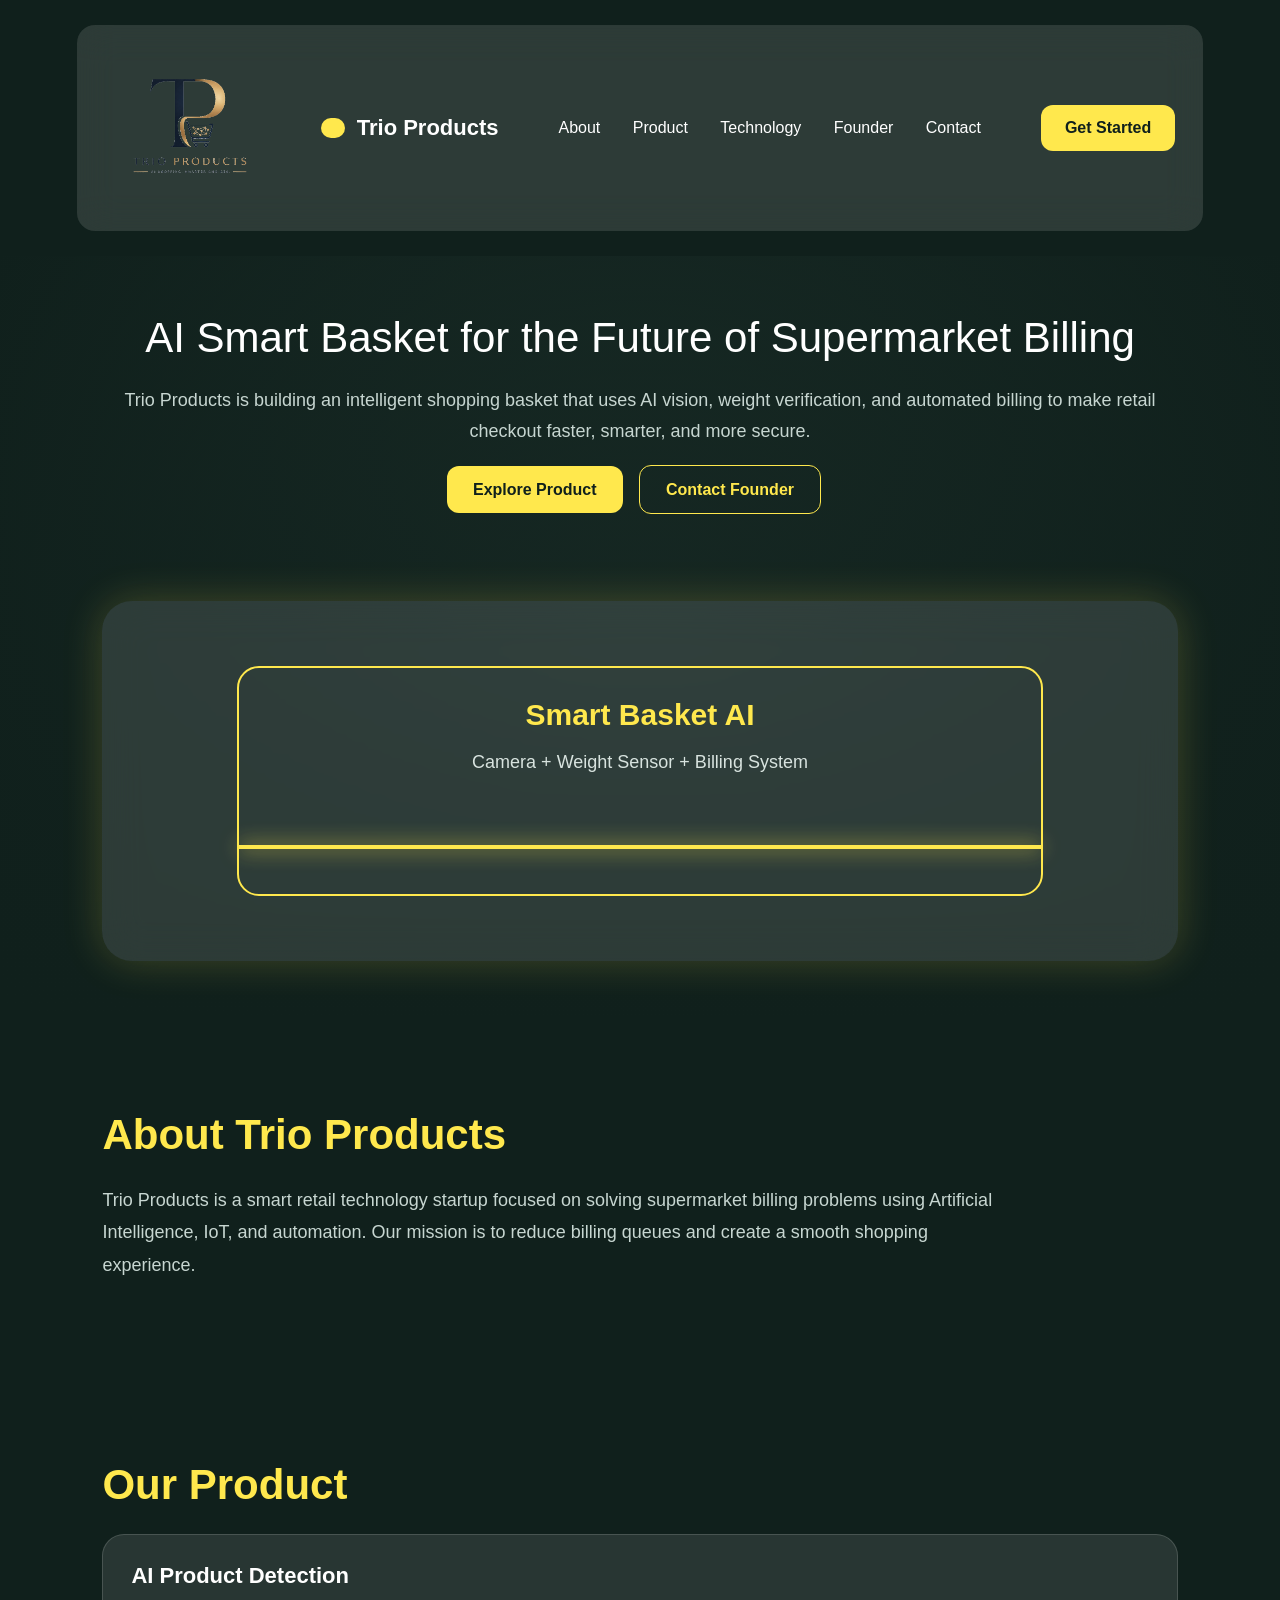
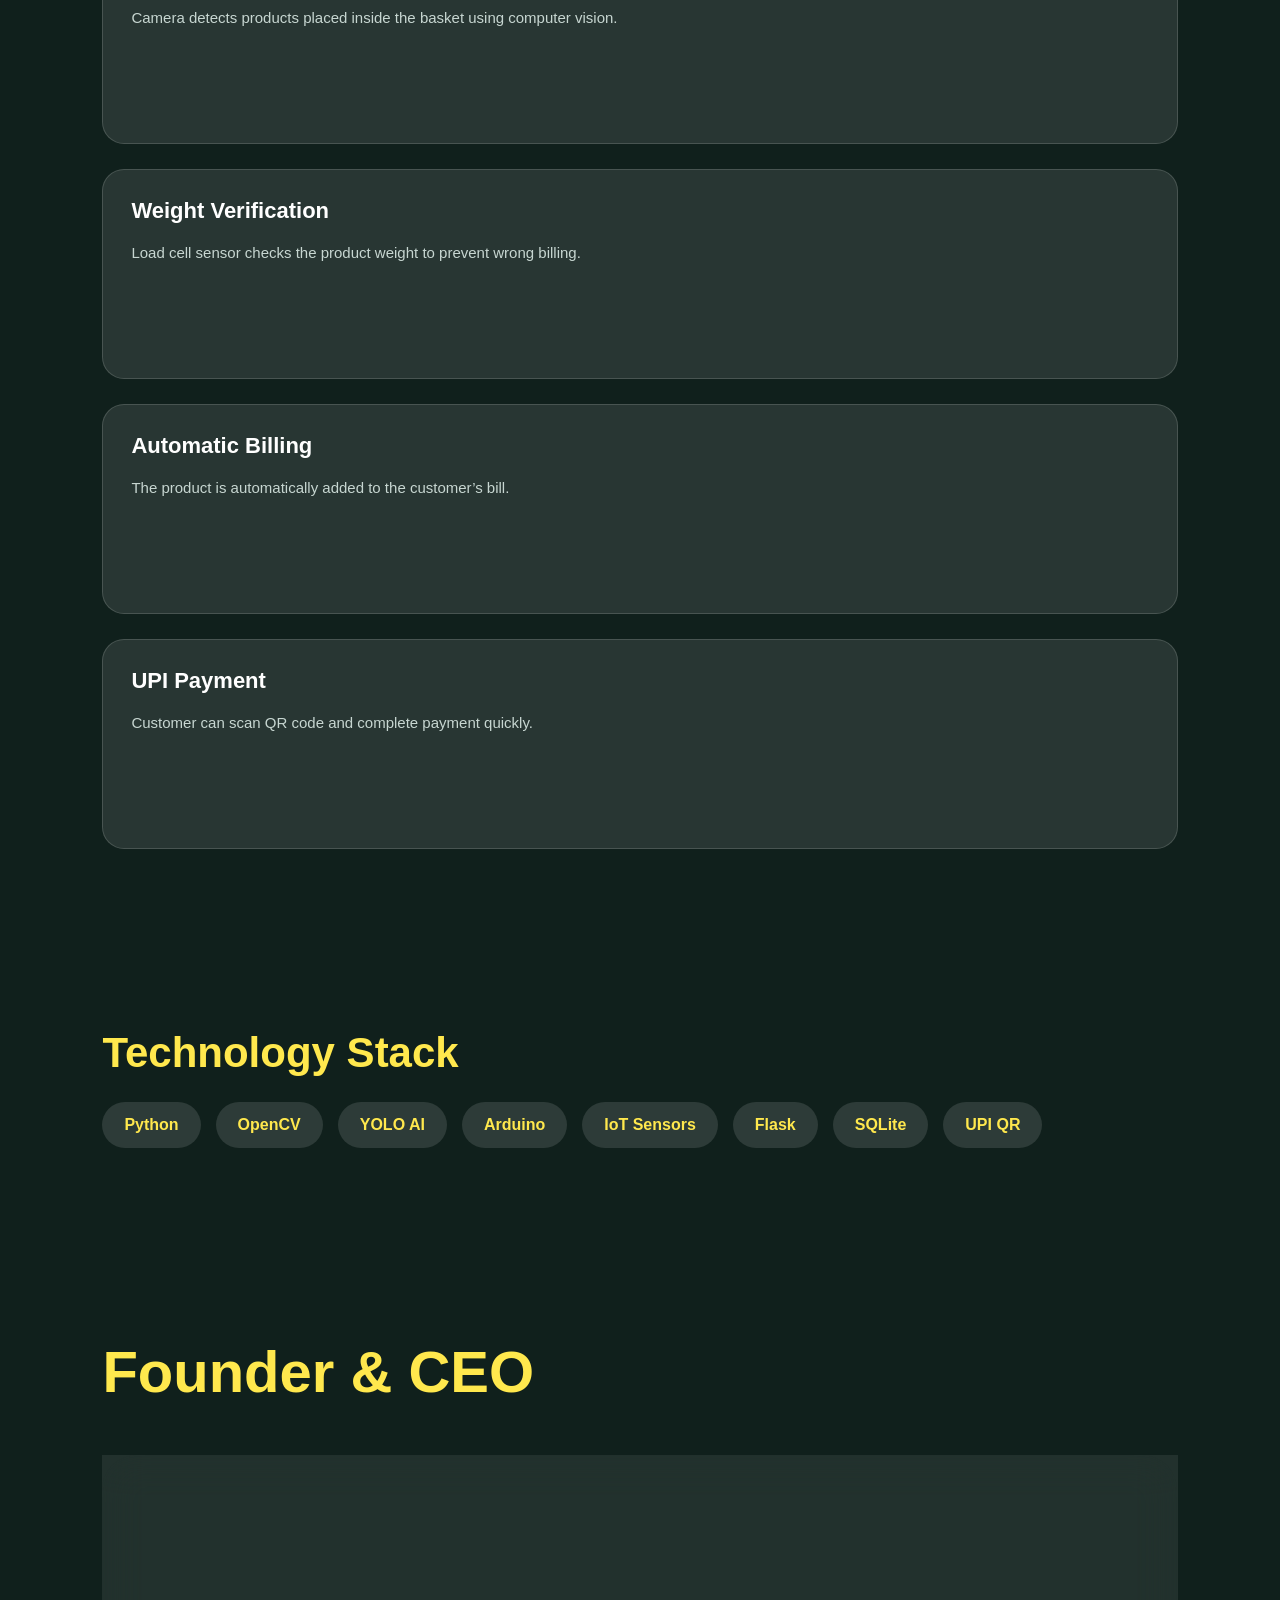
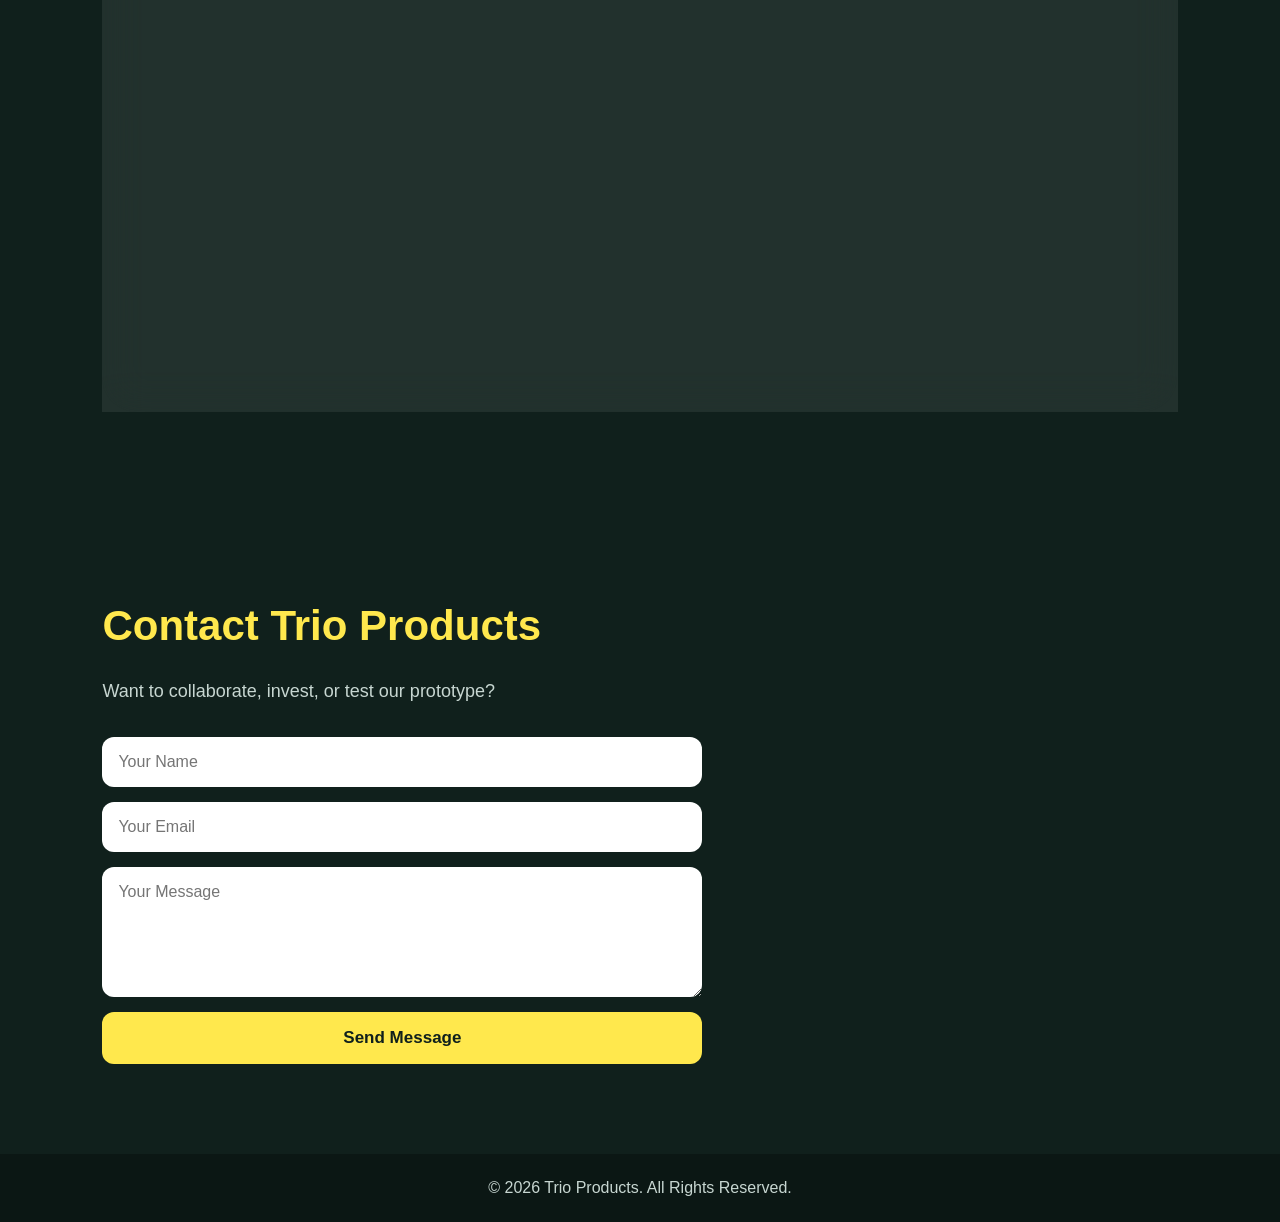
<file: index.html>
<!DOCTYPE html>
<html lang="en">
<head>
  <meta charset="UTF-8" />
  <meta name="viewport" content="width=device-width, initial-scale=1.0" />
  <title>Trio Products | AI Smart Basket</title>
  <link rel="stylesheet" href="style.css" />
</head>
<body>

  <header class="navbar">
    <div class="logo">
        <img src="logo.png.png" alt="Trio Products Logo">
    </div>
    <div class="logo">
      <span></span>
      <h2>Trio Products</h2>
    </div>

    <nav>
      <a href="#about">About</a>
      <a href="#product">Product</a>
      <a href="#tech">Technology</a>
      <a href="#founder">Founder</a>
      <a href="#contact">Contact</a>
    </nav>

    <a href="#contact" class="nav-btn">Get Started</a>
  </header>

  <section class="hero">
    <div class="hero-content">
      <h1>AI Smart Basket for the Future of Supermarket Billing</h1>
      <p>
        Trio Products is building an intelligent shopping basket that uses AI vision,
        weight verification, and automated billing to make retail checkout faster,
        smarter, and more secure.
      </p>

      <div class="hero-buttons">
        <a href="#product" class="btn primary">Explore Product</a>
        <a href="#contact" class="btn secondary">Contact Founder</a>
      </div>
    </div>

    <div class="hero-card">
      <div class="basket-box">
        <h3>Smart Basket AI</h3>
        <p>Camera + Weight Sensor + Billing System</p>
        <div class="scan-line"></div>
      </div>
    </div>
  </section>

  <section id="about" class="section">
    <h2>About Trio Products</h2>
    <p>
      Trio Products is a smart retail technology startup focused on solving supermarket
      billing problems using Artificial Intelligence, IoT, and automation. Our mission
      is to reduce billing queues and create a smooth shopping experience.
    </p>
  </section>

  <section id="product" class="section">
    <h2>Our Product</h2>

    <div class="cards">
      <div class="card">
        <h3>AI Product Detection</h3>
        <p>Camera detects products placed inside the basket using computer vision.</p>
      </div>

      <div class="card">
        <h3>Weight Verification</h3>
        <p>Load cell sensor checks the product weight to prevent wrong billing.</p>
      </div>

      <div class="card">
        <h3>Automatic Billing</h3>
        <p>The product is automatically added to the customer’s bill.</p>
      </div>

      <div class="card">
        <h3>UPI Payment</h3>
        <p>Customer can scan QR code and complete payment quickly.</p>
      </div>
    </div>
  </section>

  <section id="tech" class="section">
    <h2>Technology Stack</h2>

    <div class="tech-list">
      <span>Python</span>
      <span>OpenCV</span>
      <span>YOLO AI</span>
      <span>Arduino</span>
      <span>IoT Sensors</span>
      <span>Flask</span>
      <span>SQLite</span>
      <span>UPI QR</span>
    </div>
  </section>

  <section id="founder" class="section founder">
    <h2>Founder & CEO</h2>

    <div class="founder-container">

        <div class="founder-image">
            <div class="yellow-circle"></div>

            <img src="thajmil.png" alt="Thajmil Akthar">
        </div>

        <div class="founder-info">
            <h3>Thajmil Akthar</h3>

            <h4>Founder & CEO of Trio Products</h4>

            <div class="line"></div>

            <p>
                Building AI-powered smart retail solutions for the future
                of supermarket automation. Creator of the AI Smart Basket
                Billing System that combines Artificial Intelligence,
                Computer Vision, IoT Sensors, and Smart Payments.
            </p>
          </p>
          contact : 6385724438 
        </p>
          Email : thajmiloffical@gmail.com
          </p>
          link : https://www.linkedin.com/in/thajmil-akthar
          </p>
          profile : thajmil.vercel.app
        </p>
        </div>

    </div>
</section>

  <section id="contact" class="section contact">
    <h2>Contact Trio Products</h2>
    <p>Want to collaborate, invest, or test our prototype?</p>

    <form>
      <input type="text" placeholder="Your Name" required />
      <input type="email" placeholder="Your Email" required />
      <textarea placeholder="Your Message"></textarea>
      <button type="submit">Send Message</button>
    </form>
  </section>
  

  <footer>
    <p>© 2026 Trio Products. All Rights Reserved.</p>
  </footer>

  <script src="script.js"></script>
</body>
</html>
</file>
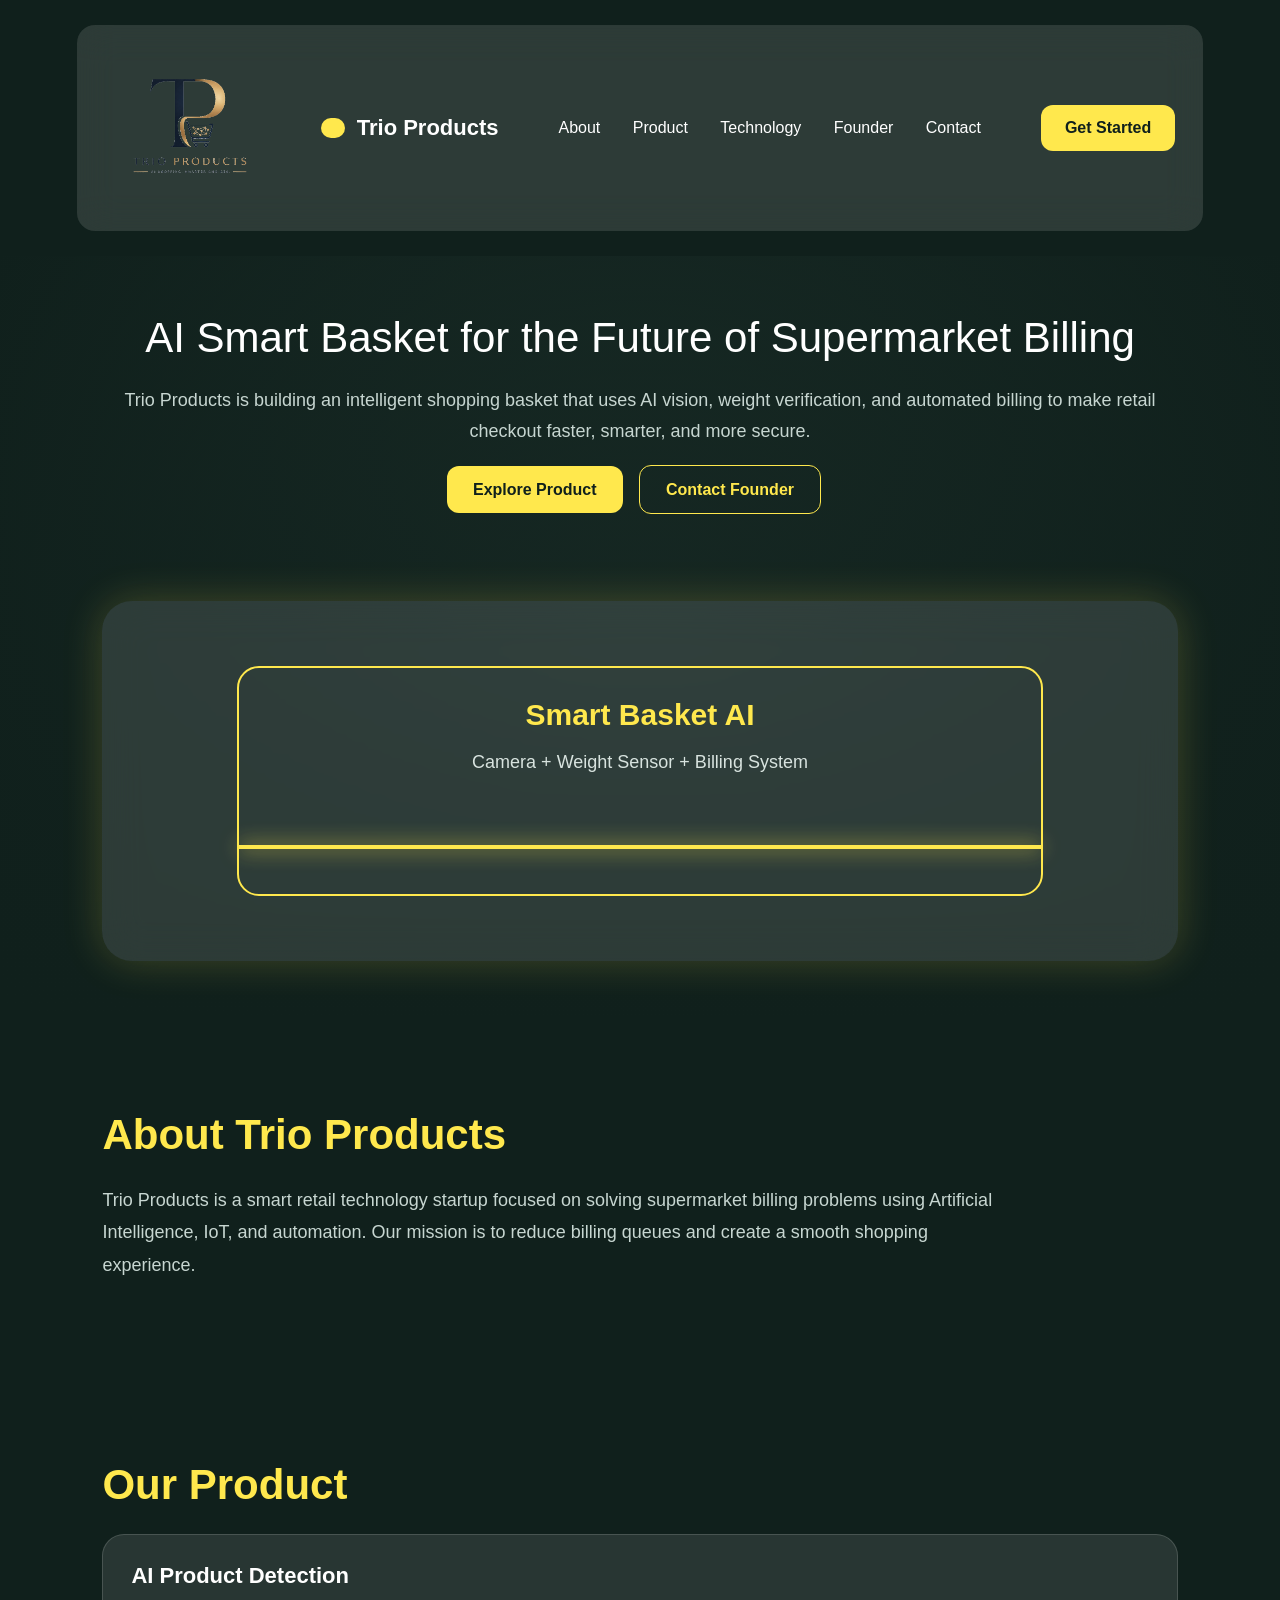
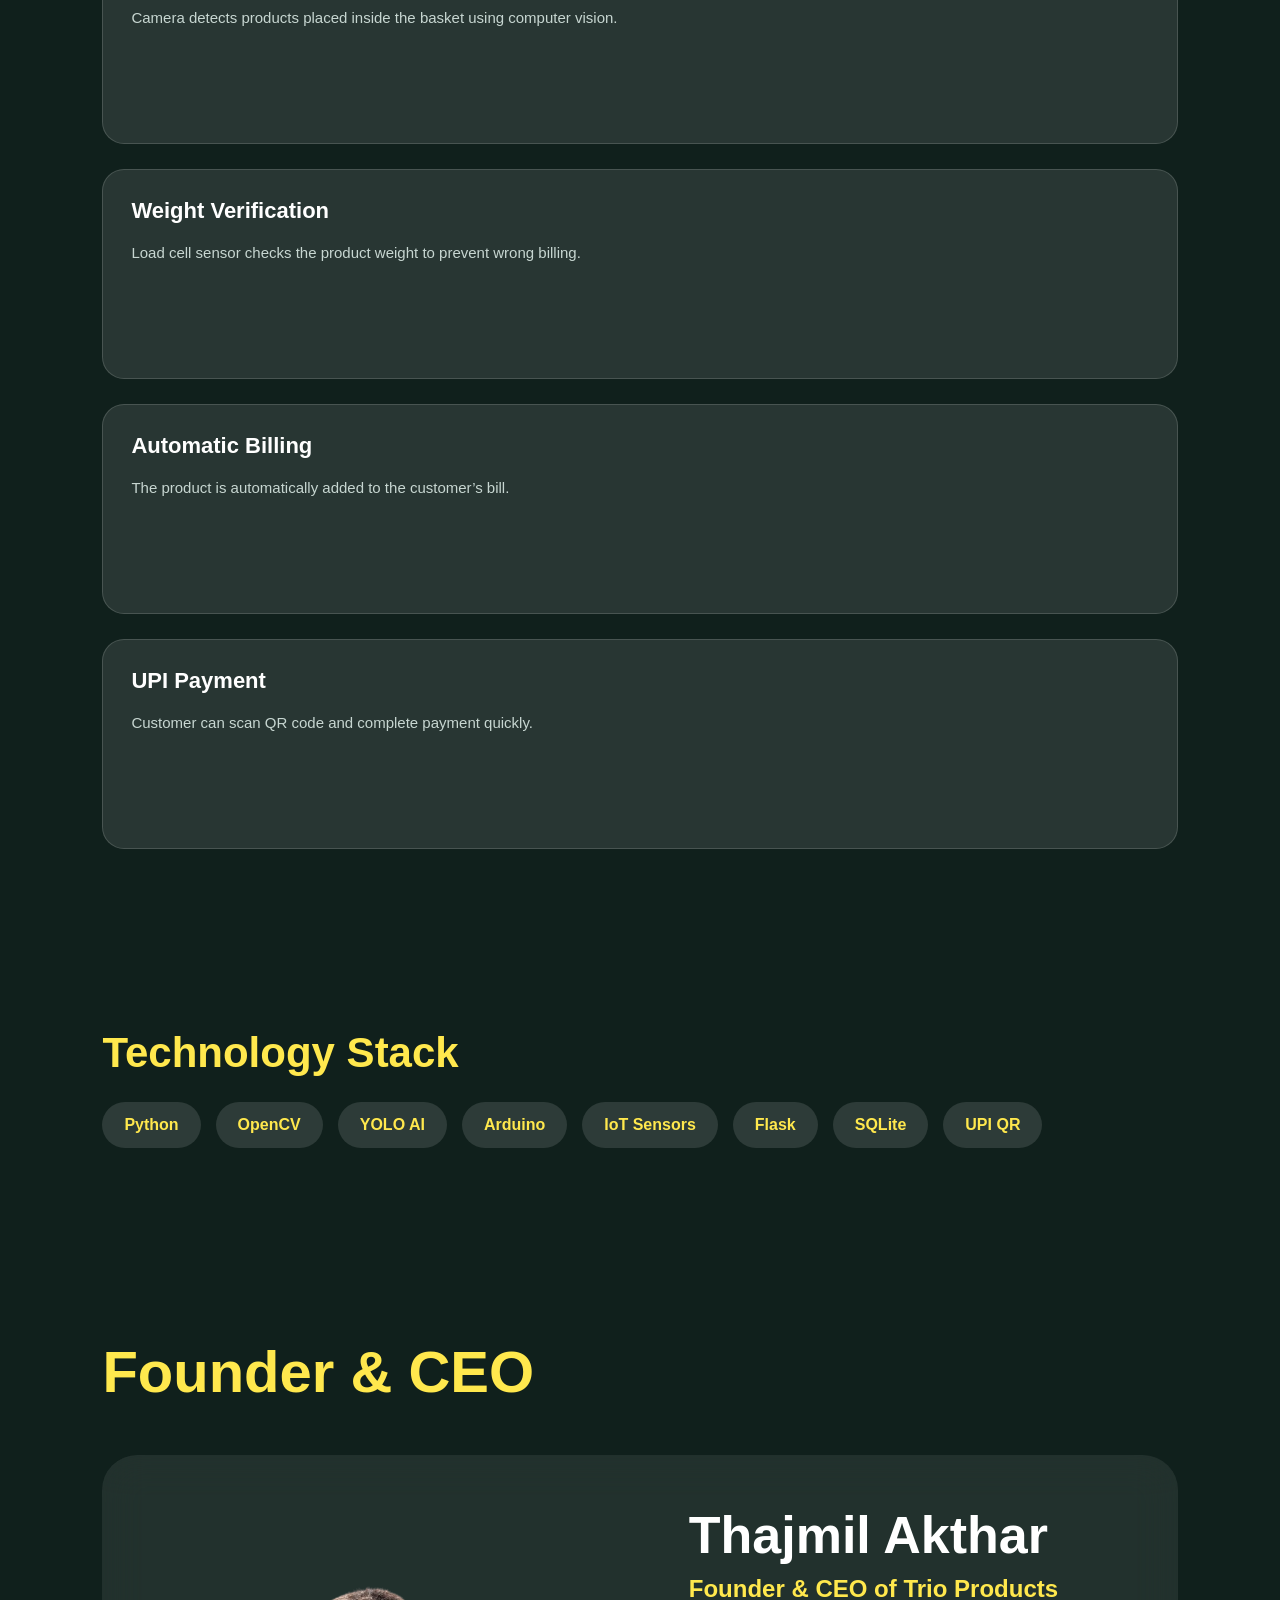
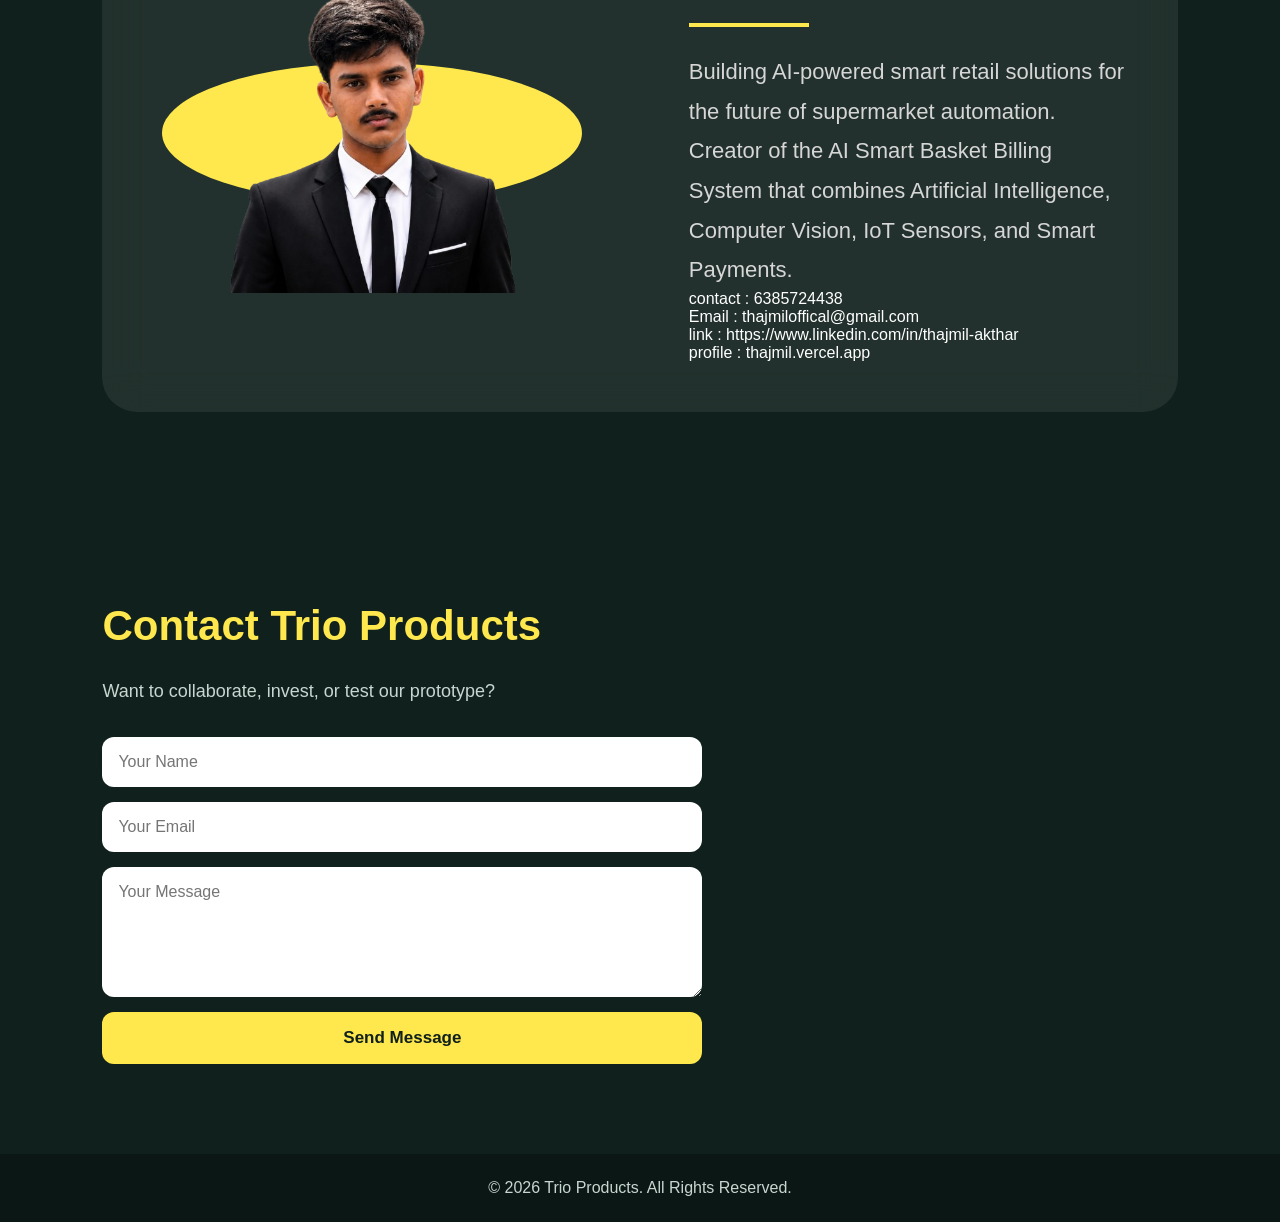
<file: trio-products-website/index.html>
<!DOCTYPE html>
<html lang="en">
<head>
  <meta charset="UTF-8" />
  <meta name="viewport" content="width=device-width, initial-scale=1.0" />
  <title>Trio Products | AI Smart Basket</title>
  <link rel="stylesheet" href="style.css" />
</head>
<body>

  <header class="navbar">
    <div class="logo">
        <img src="logo.png.png" alt="Trio Products Logo">
    </div>
    <div class="logo">
      <span></span>
      <h2>Trio Products</h2>
    </div>

    <nav>
      <a href="#about">About</a>
      <a href="#product">Product</a>
      <a href="#tech">Technology</a>
      <a href="#founder">Founder</a>
      <a href="#contact">Contact</a>
    </nav>

    <a href="#contact" class="nav-btn">Get Started</a>
  </header>

  <section class="hero">
    <div class="hero-content">
      <h1>AI Smart Basket for the Future of Supermarket Billing</h1>
      <p>
        Trio Products is building an intelligent shopping basket that uses AI vision,
        weight verification, and automated billing to make retail checkout faster,
        smarter, and more secure.
      </p>

      <div class="hero-buttons">
        <a href="#product" class="btn primary">Explore Product</a>
        <a href="#contact" class="btn secondary">Contact Founder</a>
      </div>
    </div>

    <div class="hero-card">
      <div class="basket-box">
        <h3>Smart Basket AI</h3>
        <p>Camera + Weight Sensor + Billing System</p>
        <div class="scan-line"></div>
      </div>
    </div>
  </section>

  <section id="about" class="section">
    <h2>About Trio Products</h2>
    <p>
      Trio Products is a smart retail technology startup focused on solving supermarket
      billing problems using Artificial Intelligence, IoT, and automation. Our mission
      is to reduce billing queues and create a smooth shopping experience.
    </p>
  </section>

  <section id="product" class="section">
    <h2>Our Product</h2>

    <div class="cards">
      <div class="card">
        <h3>AI Product Detection</h3>
        <p>Camera detects products placed inside the basket using computer vision.</p>
      </div>

      <div class="card">
        <h3>Weight Verification</h3>
        <p>Load cell sensor checks the product weight to prevent wrong billing.</p>
      </div>

      <div class="card">
        <h3>Automatic Billing</h3>
        <p>The product is automatically added to the customer’s bill.</p>
      </div>

      <div class="card">
        <h3>UPI Payment</h3>
        <p>Customer can scan QR code and complete payment quickly.</p>
      </div>
    </div>
  </section>

  <section id="tech" class="section">
    <h2>Technology Stack</h2>

    <div class="tech-list">
      <span>Python</span>
      <span>OpenCV</span>
      <span>YOLO AI</span>
      <span>Arduino</span>
      <span>IoT Sensors</span>
      <span>Flask</span>
      <span>SQLite</span>
      <span>UPI QR</span>
    </div>
  </section>

  <section id="founder" class="section founder">
    <h2>Founder & CEO</h2>

    <div class="founder-container">

        <div class="founder-image">
            <div class="yellow-circle"></div>

            <img src="thajmil.png" alt="Thajmil Akthar">
        </div>

        <div class="founder-info">
            <h3>Thajmil Akthar</h3>

            <h4>Founder & CEO of Trio Products</h4>

            <div class="line"></div>

            <p>
                Building AI-powered smart retail solutions for the future
                of supermarket automation. Creator of the AI Smart Basket
                Billing System that combines Artificial Intelligence,
                Computer Vision, IoT Sensors, and Smart Payments.
            </p>
          </p>
          contact : 6385724438 
        </p>
          Email : thajmiloffical@gmail.com
          </p>
          link : https://www.linkedin.com/in/thajmil-akthar
          </p>
          profile : thajmil.vercel.app
        </p>
        </div>

    </div>
</section>

  <section id="contact" class="section contact">
    <h2>Contact Trio Products</h2>
    <p>Want to collaborate, invest, or test our prototype?</p>

    <form>
      <input type="text" placeholder="Your Name" required />
      <input type="email" placeholder="Your Email" required />
      <textarea placeholder="Your Message"></textarea>
      <button type="submit">Send Message</button>
    </form>
  </section>
  

  <footer>
    <p>© 2026 Trio Products. All Rights Reserved.</p>
  </footer>

  <script src="script.js"></script>
</body>
</html>
</file>
<file: style.css>
* {
  margin: 0;
  padding: 0;
  box-sizing: border-box;
  font-family: "Segoe UI", sans-serif;
}

body {
  background: #10201c;
  color: white;
  overflow-x: hidden;
}

.navbar {
  width: 88%;
  margin: 25px auto;
  padding: 18px 28px;
  display: flex;
  justify-content: space-between;
  align-items: center;
  background: rgba(255, 255, 255, 0.12);
  backdrop-filter: blur(18px);
  border-radius: 18px;
  position: sticky;
  top: 20px;
  z-index: 1000;
}

.logo {
  display: flex;
  align-items: center;
  gap: 12px;
}

.logo span {
  background: #ffe84d;
  color: #10201c;
  padding: 10px 12px;
  border-radius: 10px;
  font-weight: 900;
}

.logo h2 {
  font-size: 22px;
}

nav a {
  color: white;
  text-decoration: none;
  margin: 0 14px;
  font-weight: 500;
}

.nav-btn {
  background: #ffe84d;
  color: #10201c;
  text-decoration: none;
  padding: 14px 24px;
  border-radius: 12px;
  font-weight: 800;
}

.hero {
  min-height: 85vh;
  display: flex;
  align-items: center;
  justify-content: space-between;
  padding: 60px 8%;
  background:
    linear-gradient(rgba(16, 32, 28, 0.8), rgba(16, 32, 28, 1)),
    radial-gradient(circle at center, #3d5a50, #10201c);
}

.hero-content {
  width: 55%;
}

.hero h1 {
  font-size: 64px;
  line-height: 1.05;
  font-weight: 300;
}

.hero p {
  margin-top: 25px;
  font-size: 18px;
  color: #c7d6d1;
  line-height: 1.7;
}

.hero-buttons {
  margin-top: 35px;
}

.btn {
  text-decoration: none;
  padding: 15px 26px;
  border-radius: 12px;
  margin-right: 12px;
  font-weight: 700;
}

.primary {
  background: #ffe84d;
  color: #10201c;
}

.secondary {
  border: 1px solid #ffe84d;
  color: #ffe84d;
}

.hero-card {
  width: 36%;
  height: 360px;
  background: rgba(255, 255, 255, 0.12);
  border-radius: 30px;
  backdrop-filter: blur(20px);
  display: flex;
  align-items: center;
  justify-content: center;
  box-shadow: 0 0 40px rgba(255, 232, 77, 0.2);
}

.basket-box {
  width: 75%;
  height: 230px;
  border: 2px solid #ffe84d;
  border-radius: 22px;
  padding: 30px;
  position: relative;
}

.basket-box h3 {
  color: #ffe84d;
  font-size: 30px;
}

.basket-box p {
  margin-top: 15px;
  color: #d8e3df;
}

.scan-line {
  position: absolute;
  left: 0;
  bottom: 45px;
  height: 4px;
  width: 100%;
  background: #ffe84d;
  box-shadow: 0 0 20px #ffe84d;
  animation: scan 2s infinite alternate;
}

@keyframes scan {
  from {
    bottom: 45px;
  }
  to {
    bottom: 170px;
  }
}

.section {
  padding: 90px 8%;
}

.section h2 {
  font-size: 42px;
  margin-bottom: 25px;
  color: #ffe84d;
}

.section p {
  font-size: 18px;
  color: #c7d6d1;
  line-height: 1.8;
  max-width: 900px;
}

.cards {
  display: grid;
  grid-template-columns: repeat(4, 1fr);
  gap: 25px;
}

.card {
  background: rgba(255, 255, 255, 0.1);
  padding: 28px;
  border-radius: 22px;
  min-height: 210px;
  border: 1px solid rgba(255, 255, 255, 0.15);
}

.card h3 {
  color: white;
  margin-bottom: 15px;
  font-size: 22px;
}

.card p {
  font-size: 15px;
}

.tech-list {
  display: flex;
  flex-wrap: wrap;
  gap: 15px;
}

.tech-list span {
  padding: 14px 22px;
  background: rgba(255, 255, 255, 0.12);
  border-radius: 30px;
  color: #ffe84d;
  font-weight: 700;
}

.founder-card {
  display: flex;
  align-items: center;
  gap: 25px;
  background: rgba(255, 255, 255, 0.1);
  padding: 30px;
  border-radius: 24px;
  max-width: 750px;
}

.avatar {
  min-width: 90px;
  height: 90px;
  background: #ffe84d;
  color: #10201c;
  border-radius: 50%;
  display: flex;
  align-items: center;
  justify-content: center;
  font-size: 32px;
  font-weight: 900;
}

form {
  margin-top: 30px;
  max-width: 600px;
  display: flex;
  flex-direction: column;
  gap: 15px;
}

input,
textarea {
  padding: 16px;
  border: none;
  border-radius: 12px;
  outline: none;
  font-size: 16px;
}

textarea {
  height: 130px;
}

button {
  padding: 16px;
  border: none;
  border-radius: 12px;
  background: #ffe84d;
  color: #10201c;
  font-size: 17px;
  font-weight: 800;
  cursor: pointer;
}

footer {
  text-align: center;
  padding: 25px;
  background: #0b1714;
  color: #c7d6d1;
}

@media (max-width: 900px) {
  .navbar {
    flex-direction: column;
    gap: 18px;
  }

  nav {
    display: flex;
    flex-wrap: wrap;
    justify-content: center;
  }
   }
  .logo img {
  width: 170px;
  height: auto;
  object-fit: contain;
}

  .hero {
    flex-direction: column;
    text-align: center;
  }

  .hero-content,
  .hero-card {
    width: 100%;
  }

  .hero h1 {
    font-size: 42px;
  }

  .hero-card {
    margin-top: 40px;
  }

  .cards {
    grid-template-columns: 1fr;
  }

  .founder {
    padding: 100px 8%;
}

.founder h2 {
    color: #ffe84d;
    font-size: 58px;
    margin-bottom: 50px;
}

.founder-container {
    background: rgba(255,255,255,0.08);
    backdrop-filter: blur(20px);
    border-radius: 35px;

    display: flex;
    align-items: center;
    justify-content: space-between;

    padding: 50px;
    overflow: hidden;
}

.founder-image {
    width: 45%;
    position: relative;

    display: flex;
    justify-content: center;
    align-items: center;
}

.yellow-circle {
    width: 420px;
    height: 140px;

    background: #ffe84d;

    border-radius: 50%;
    position: absolute;
    z-index: 1;
}

.founder-image img {
    width: 320px;
    height: auto;

    position: relative;
    z-index: 2;

    object-fit: contain;
}

.founder-info {
    width: 45%;
}

.founder-info h3 {
    font-size: 52px;
    color: white;
    margin-bottom: 10px;
}

.founder-info h4 {
    color: #ffe84d;
    font-size: 24px;
    margin-bottom: 20px;
}

.line {
    width: 120px;
    height: 4px;
    background: #ffe84d;
    margin-bottom: 25px;
}

.founder-info p {
    color: #d6d6d6;
    font-size: 22px;
    line-height: 1.8;
}

@media(max-width:900px){

    .founder-container{
        flex-direction:column;
        text-align:center;
    }

    .founder-image,
    .founder-info{
        width:100%;
    }

    .founder-info{
        margin-top:40px;
    }

    .founder-image img{
        width:250px;
    }

    .founder h2{
        font-size:40px;
    }
}
</file>
<file: trio-products-website/style.css>
* {
  margin: 0;
  padding: 0;
  box-sizing: border-box;
  font-family: "Segoe UI", sans-serif;
}

body {
  background: #10201c;
  color: white;
  overflow-x: hidden;
}

.navbar {
  width: 88%;
  margin: 25px auto;
  padding: 18px 28px;
  display: flex;
  justify-content: space-between;
  align-items: center;
  background: rgba(255, 255, 255, 0.12);
  backdrop-filter: blur(18px);
  border-radius: 18px;
  position: sticky;
  top: 20px;
  z-index: 1000;
}

.logo {
  display: flex;
  align-items: center;
  gap: 12px;
}

.logo span {
  background: #ffe84d;
  color: #10201c;
  padding: 10px 12px;
  border-radius: 10px;
  font-weight: 900;
}

.logo h2 {
  font-size: 22px;
}

nav a {
  color: white;
  text-decoration: none;
  margin: 0 14px;
  font-weight: 500;
}

.nav-btn {
  background: #ffe84d;
  color: #10201c;
  text-decoration: none;
  padding: 14px 24px;
  border-radius: 12px;
  font-weight: 800;
}

.hero {
  min-height: 85vh;
  display: flex;
  align-items: center;
  justify-content: space-between;
  padding: 60px 8%;
  background:
    linear-gradient(rgba(16, 32, 28, 0.8), rgba(16, 32, 28, 1)),
    radial-gradient(circle at center, #3d5a50, #10201c);
}

.hero-content {
  width: 55%;
}

.hero h1 {
  font-size: 64px;
  line-height: 1.05;
  font-weight: 300;
}

.hero p {
  margin-top: 25px;
  font-size: 18px;
  color: #c7d6d1;
  line-height: 1.7;
}

.hero-buttons {
  margin-top: 35px;
}

.btn {
  text-decoration: none;
  padding: 15px 26px;
  border-radius: 12px;
  margin-right: 12px;
  font-weight: 700;
}

.primary {
  background: #ffe84d;
  color: #10201c;
}

.secondary {
  border: 1px solid #ffe84d;
  color: #ffe84d;
}

.hero-card {
  width: 36%;
  height: 360px;
  background: rgba(255, 255, 255, 0.12);
  border-radius: 30px;
  backdrop-filter: blur(20px);
  display: flex;
  align-items: center;
  justify-content: center;
  box-shadow: 0 0 40px rgba(255, 232, 77, 0.2);
}

.basket-box {
  width: 75%;
  height: 230px;
  border: 2px solid #ffe84d;
  border-radius: 22px;
  padding: 30px;
  position: relative;
}

.basket-box h3 {
  color: #ffe84d;
  font-size: 30px;
}

.basket-box p {
  margin-top: 15px;
  color: #d8e3df;
}

.scan-line {
  position: absolute;
  left: 0;
  bottom: 45px;
  height: 4px;
  width: 100%;
  background: #ffe84d;
  box-shadow: 0 0 20px #ffe84d;
  animation: scan 2s infinite alternate;
}

@keyframes scan {
  from {
    bottom: 45px;
  }
  to {
    bottom: 170px;
  }
}

.section {
  padding: 90px 8%;
}

.section h2 {
  font-size: 42px;
  margin-bottom: 25px;
  color: #ffe84d;
}

.section p {
  font-size: 18px;
  color: #c7d6d1;
  line-height: 1.8;
  max-width: 900px;
}

.cards {
  display: grid;
  grid-template-columns: repeat(4, 1fr);
  gap: 25px;
}

.card {
  background: rgba(255, 255, 255, 0.1);
  padding: 28px;
  border-radius: 22px;
  min-height: 210px;
  border: 1px solid rgba(255, 255, 255, 0.15);
}

.card h3 {
  color: white;
  margin-bottom: 15px;
  font-size: 22px;
}

.card p {
  font-size: 15px;
}

.tech-list {
  display: flex;
  flex-wrap: wrap;
  gap: 15px;
}

.tech-list span {
  padding: 14px 22px;
  background: rgba(255, 255, 255, 0.12);
  border-radius: 30px;
  color: #ffe84d;
  font-weight: 700;
}

.founder-card {
  display: flex;
  align-items: center;
  gap: 25px;
  background: rgba(255, 255, 255, 0.1);
  padding: 30px;
  border-radius: 24px;
  max-width: 750px;
}

.avatar {
  min-width: 90px;
  height: 90px;
  background: #ffe84d;
  color: #10201c;
  border-radius: 50%;
  display: flex;
  align-items: center;
  justify-content: center;
  font-size: 32px;
  font-weight: 900;
}

form {
  margin-top: 30px;
  max-width: 600px;
  display: flex;
  flex-direction: column;
  gap: 15px;
}

input,
textarea {
  padding: 16px;
  border: none;
  border-radius: 12px;
  outline: none;
  font-size: 16px;
}

textarea {
  height: 130px;
}

button {
  padding: 16px;
  border: none;
  border-radius: 12px;
  background: #ffe84d;
  color: #10201c;
  font-size: 17px;
  font-weight: 800;
  cursor: pointer;
}

footer {
  text-align: center;
  padding: 25px;
  background: #0b1714;
  color: #c7d6d1;
}

@media (max-width: 900px) {
  .navbar {
    flex-direction: column;
    gap: 18px;
  }

  nav {
    display: flex;
    flex-wrap: wrap;
    justify-content: center;
  }
   }
  .logo img {
  width: 170px;
  height: auto;
  object-fit: contain;
}

  .hero {
    flex-direction: column;
    text-align: center;
  }

  .hero-content,
  .hero-card {
    width: 100%;
  }

  .hero h1 {
    font-size: 42px;
  }

  .hero-card {
    margin-top: 40px;
  }

  .cards {
    grid-template-columns: 1fr;
  }

  .founder {
    padding: 100px 8%;
}

.founder h2 {
    color: #ffe84d;
    font-size: 58px;
    margin-bottom: 50px;
}

.founder-container {
    background: rgba(255,255,255,0.08);
    backdrop-filter: blur(20px);
    border-radius: 35px;

    display: flex;
    align-items: center;
    justify-content: space-between;

    padding: 50px;
    overflow: hidden;
}

.founder-image {
    width: 45%;
    position: relative;

    display: flex;
    justify-content: center;
    align-items: center;
}

.yellow-circle {
    width: 420px;
    height: 140px;

    background: #ffe84d;

    border-radius: 50%;
    position: absolute;
    z-index: 1;
}

.founder-image img {
    width: 320px;
    height: auto;

    position: relative;
    z-index: 2;

    object-fit: contain;
}

.founder-info {
    width: 45%;
}

.founder-info h3 {
    font-size: 52px;
    color: white;
    margin-bottom: 10px;
}

.founder-info h4 {
    color: #ffe84d;
    font-size: 24px;
    margin-bottom: 20px;
}

.line {
    width: 120px;
    height: 4px;
    background: #ffe84d;
    margin-bottom: 25px;
}

.founder-info p {
    color: #d6d6d6;
    font-size: 22px;
    line-height: 1.8;
}

@media(max-width:900px){

    .founder-container{
        flex-direction:column;
        text-align:center;
    }

    .founder-image,
    .founder-info{
        width:100%;
    }

    .founder-info{
        margin-top:40px;
    }

    .founder-image img{
        width:250px;
    }

    .founder h2{
        font-size:40px;
    }
}
</file>
